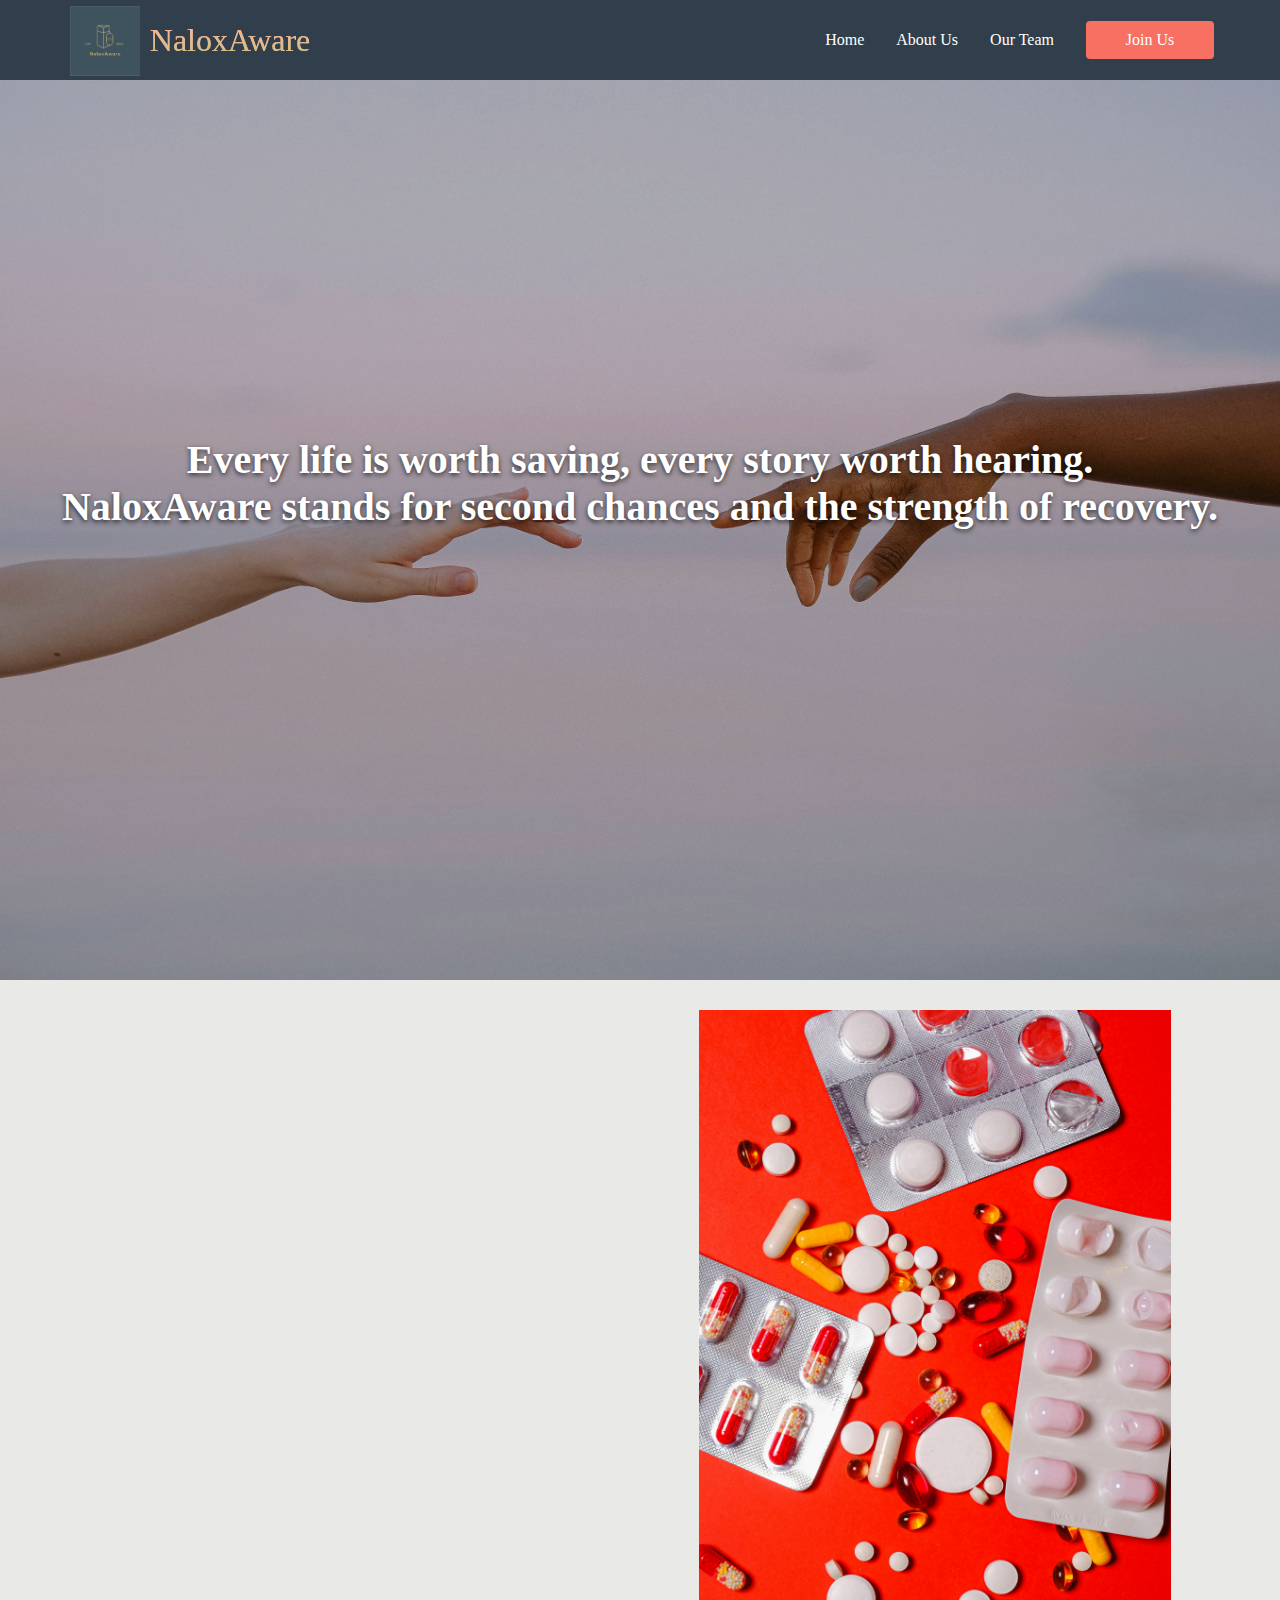
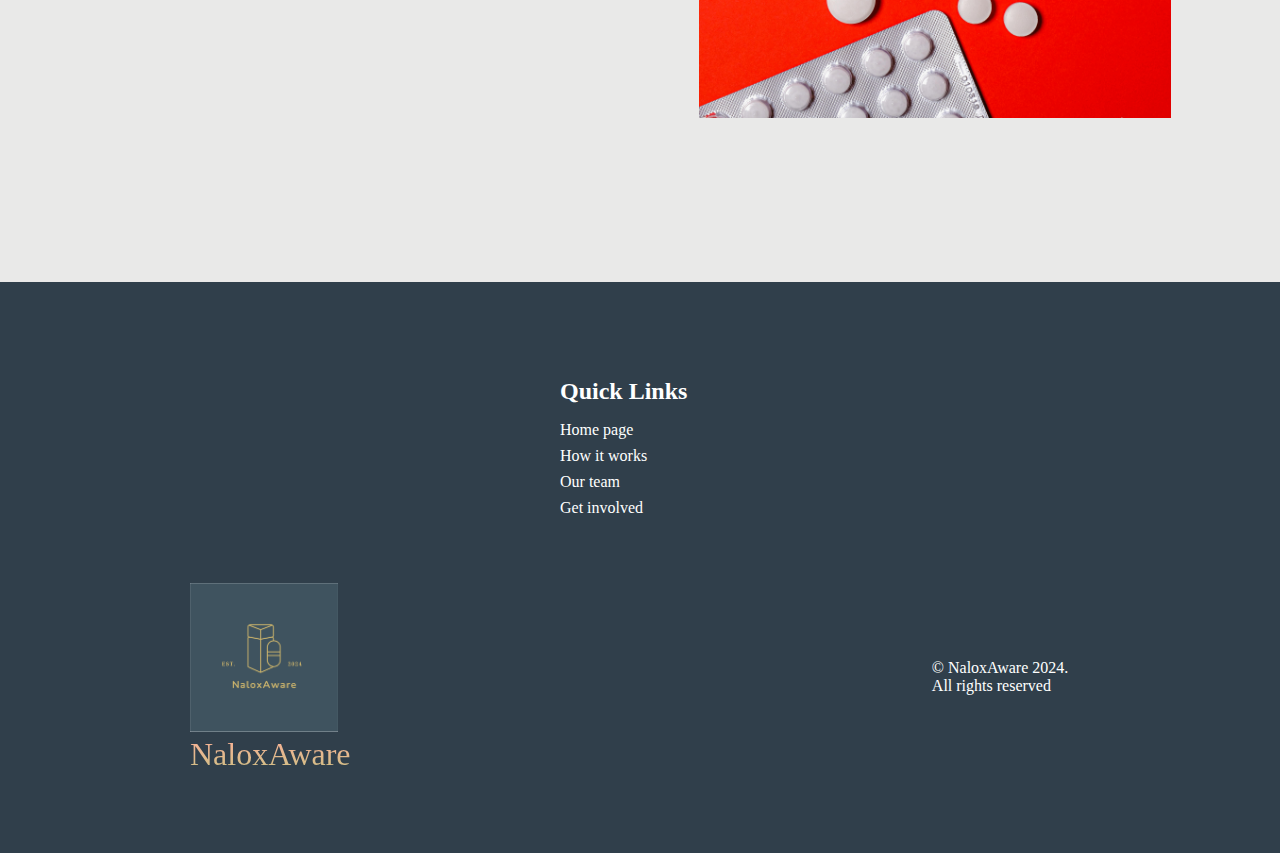
<file: index.html>
<!DOCTYPE html>
<html lang="en">
  <head>
    <meta charset="UTF-8">
    <meta name="viewport" content="width=device-width, initial-scale=1.0">
    <title>NaloxAware</title>
    <link rel="stylesheet" href="styles.css">
    <link rel="preconnect" href="https://fonts.googleapis.com">
    <link rel="preconnect" href="https://fonts.gstatic.com" crossorigin>
    <link href="https://fonts.googleapis.com/css2?family=Kumbh+Sans:wght@100..900&display=swap" rel="stylesheet">
  </head>
  <body>
    <nav class="navbar">
      <div class="navbar__container">
        <div class="nav__img--container">
          <a href="/" id="navbar__logo">
            <img id="nav__img" src="/images/naloxaware_logo.jpg" alt="Logo">
            <span id="navbar__logo">NaloxAware</span>
          </a>
        </div>
        <div class="navbar__toggle" id="mobile-menu">
            <span class="bar"></span>
            <span class="bar"></span>
            <span class="bar"></span>
        </div>
        <ul class="navbar__menu">
          <li class="navbar__item">
            <a href="/" class="navbar__links">Home</a>
          </li>
          <li class="navbar__item">
            <a href="/about.html" class="navbar__links">About Us</a>
          </li>
          <li class="navbar__item">
            <a href="/ourteam.html" class="navbar__links">Our Team</a>
          </li>
          <li class="navbar__btn">
            <a href="/pageindevelopment.html" class="button">Join Us</a>
          </li>
        </ul>
      </div>
    </nav>

    <!-- Hero Section -->
    <section class="hero" style="--hero-bg-image: url('images/compassion.jpg');">
      <h1 class="hero-heading">
        Every life is worth saving<span class="desktop-only">, every story worth hearing. <br>NaloxAware stands for second chances and the strength of recovery.</span>
      </h1>
    </section>

    <!-- Importance of Awareness Section -->
    <div class="main">
      <div class="main__container">
        <div class="main__content">
          <h2>The Importance of Awareness</h2>
          <p>Towards the end of 2018, there were 398,167 naloxone kits shipped out to distribution centers but only 149,999 of those kits were distributed to clients. 
            Out of the 149,999, 40,903 kits were confirmed to be used to reverse an overdose.
            More recently in 2022/23, 307,491 THN kits were shipped out per distribution sites, with another low average of 38,098 kits shipped out per month. 
            With the given statistics, it is clear that generally, there is a noteworthy lack of education on THN and its importance. 
            According to biomedicalcentral.com, THN kits are more commonly retrieved through less permanent distribution community sites over pharmacies or other more permanent sites. 
            Because of these factors, as well as the negative stigmas surrounding drug overdose, THN kits have been under-acknowledged,
            resulting in a higher opioid related death toll in BC and the lower mainland. 
            By raising awareness Naloxaware hopes to improve these statistics and reduce opioid related overdoses through supplying underprivileged communities.</p>
        </div>
        <div class="main__img--container"><img src="images/naloxaware_img2.jpg" alt="pic" id="main__img"></div>
      </div>
    </div>

    <!-- Footer Section -->
    <div class="footer__container">
      <div class="footer__links">
        <div class="footer__link--wrapper">
          <div class="footer__link--items">
            <h2>Quick Links</h2>
            <a href="/">Home page</a>
            <a href="/about.html">How it works</a>
            <a href="/ourteam.html">Our team</a>
            <a href="/pageindevelopment.html">Get involved</a>
          </div>
        </div>
      </div>
      <section class="social__media">
        <div class="social__media--wrap">
          <div class="footer__logo">
            <img id="footer__img" src="/images/naloxaware_logo.jpg" alt="Logo">
            <span id="footer__logo">NaloxAware</span>
          </div>
          <p class="website__rights">© NaloxAware 2024. All rights reserved</p>
        </div>
      </section>
    </div>
    
    <script src="app.js"></script>
  </body>
</html>
</file>
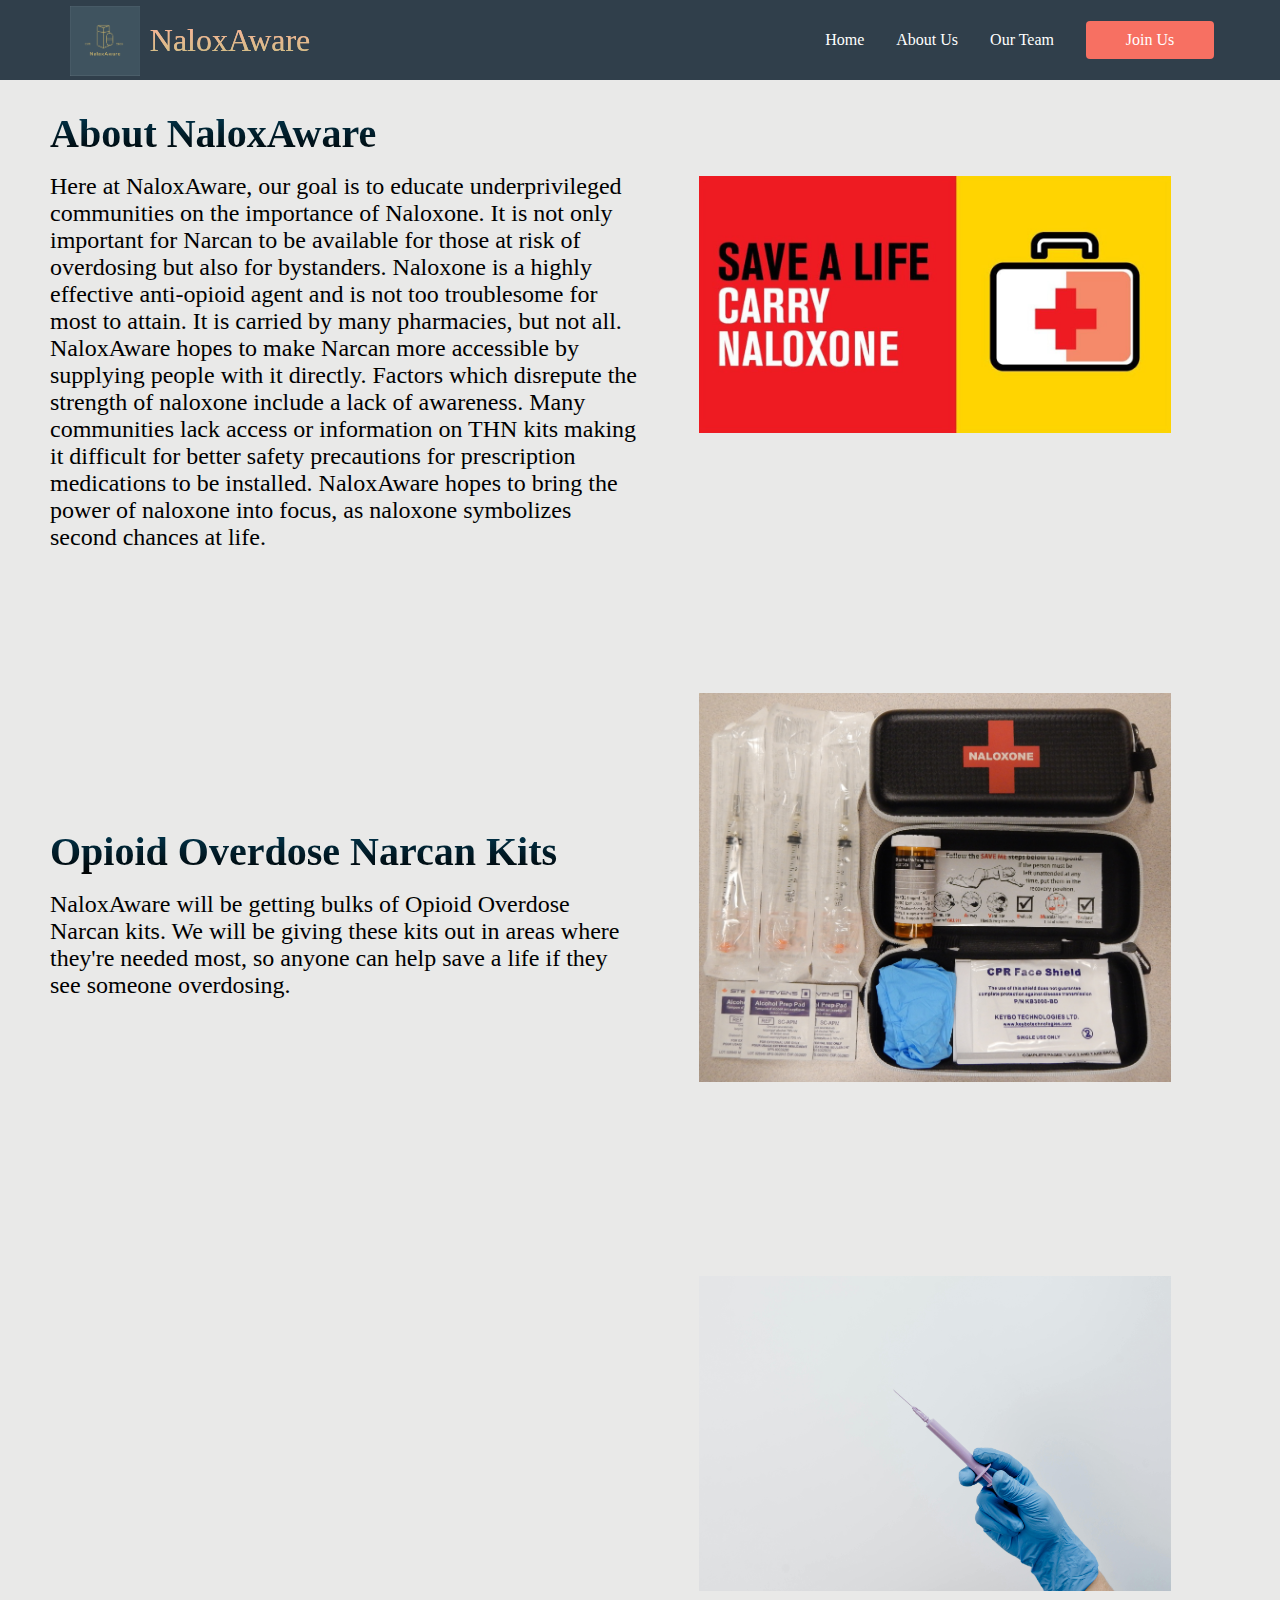
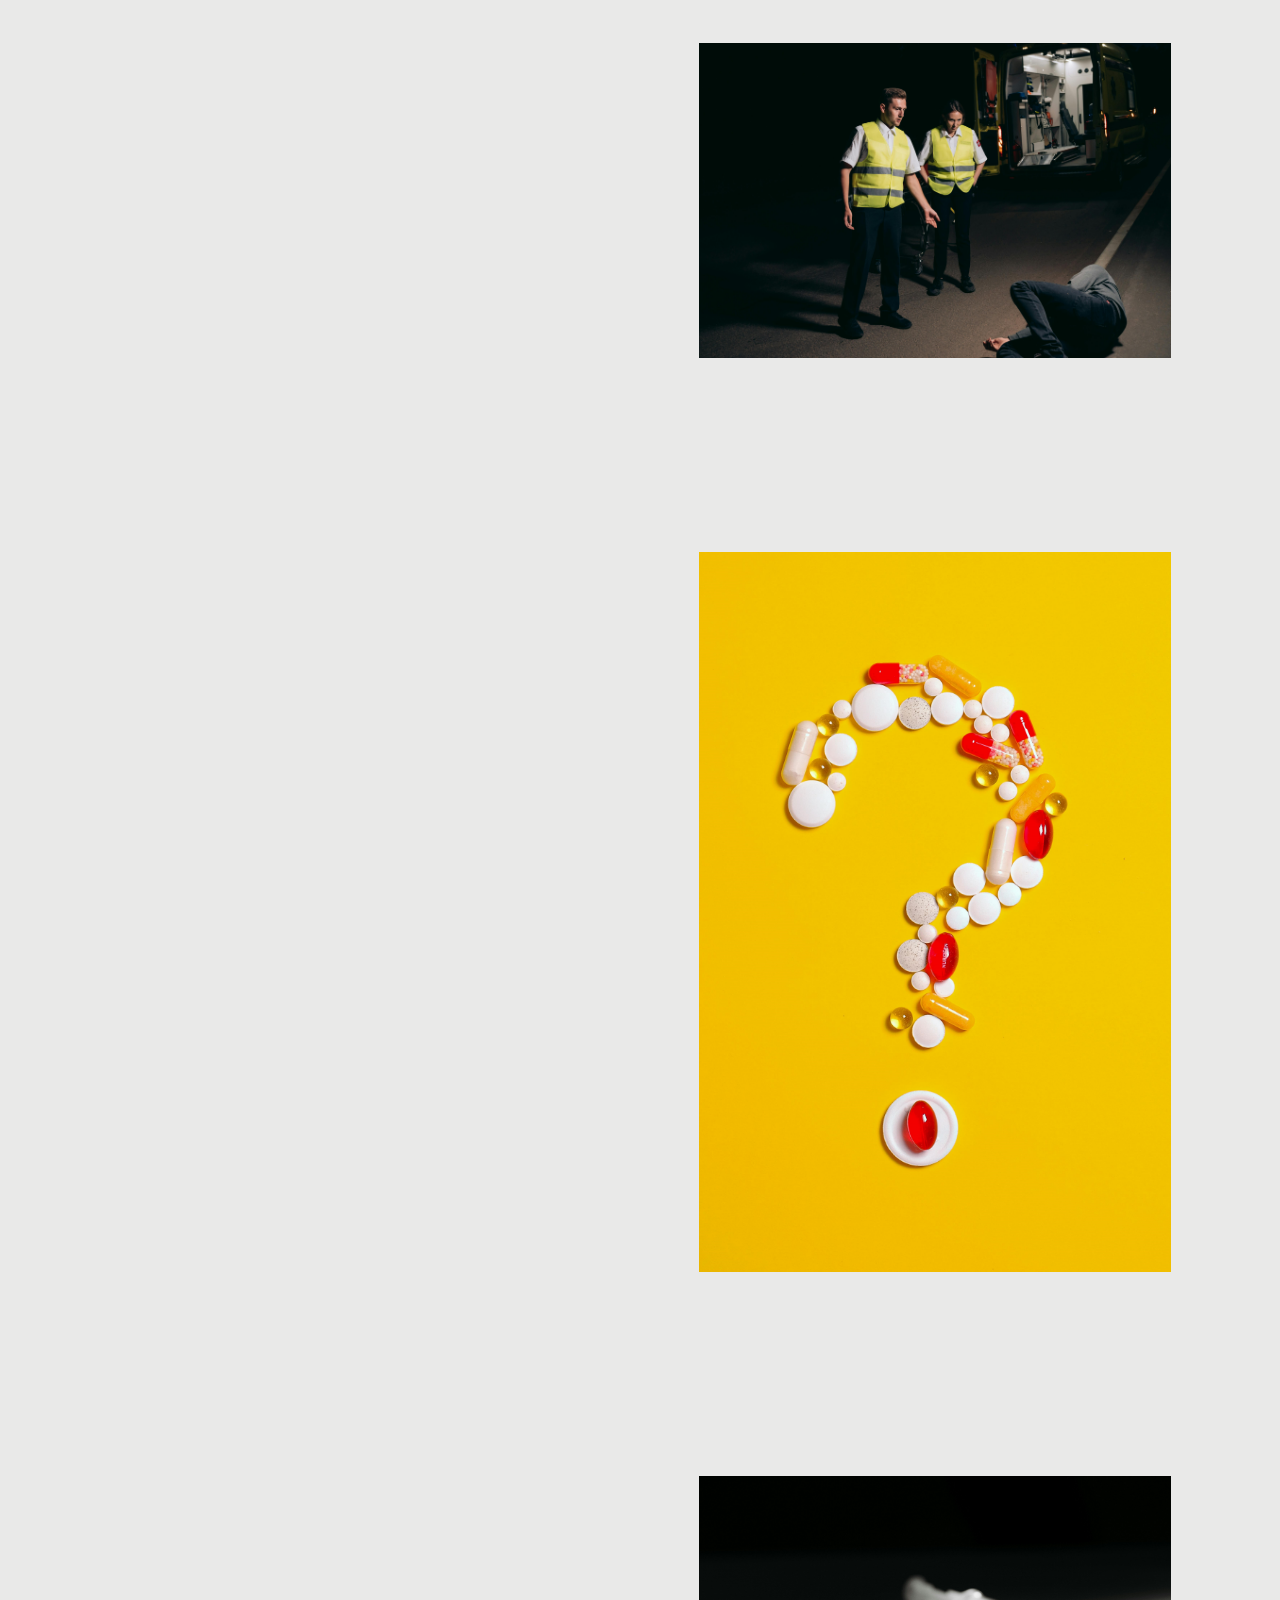
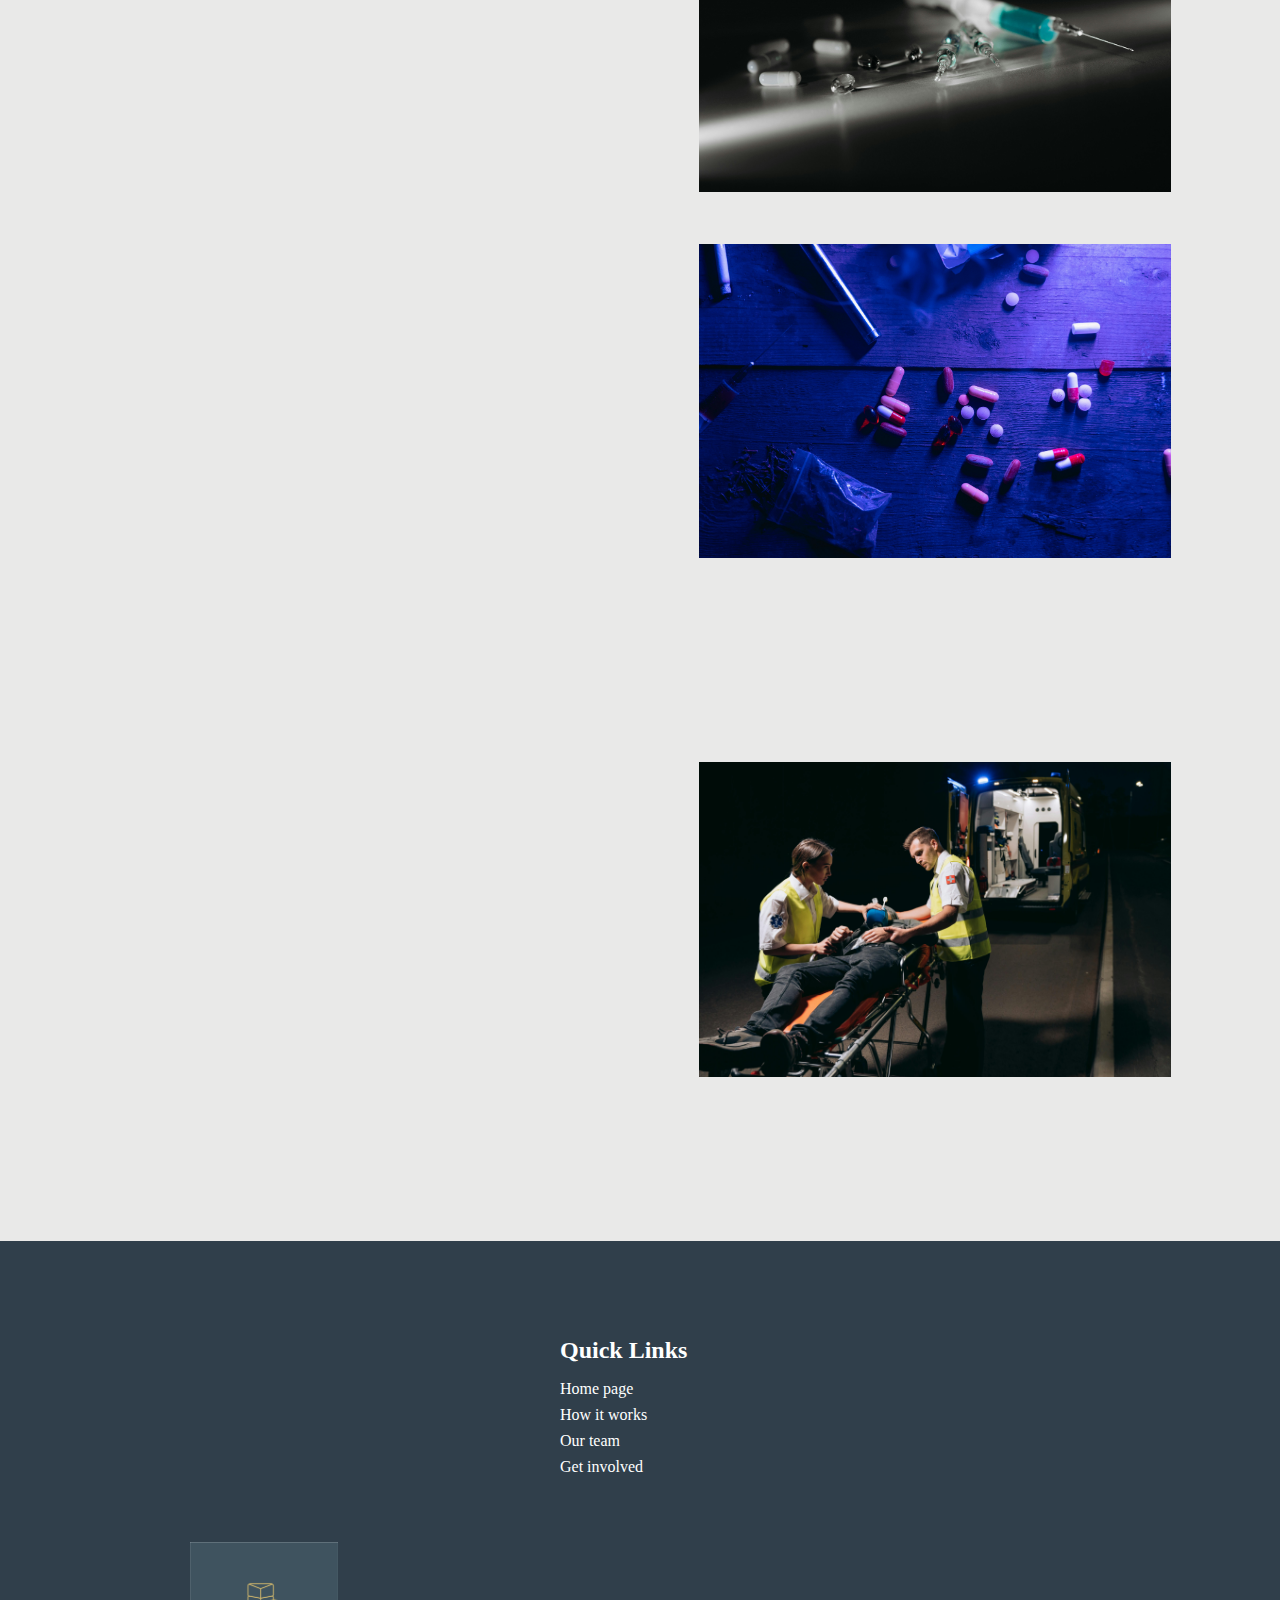
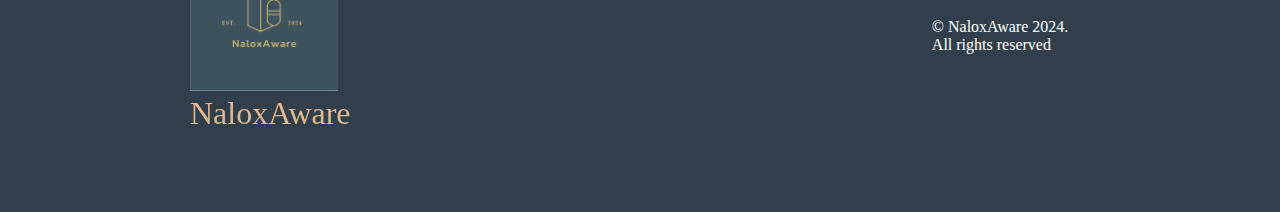
<file: about.html>
<!DOCTYPE html>
<html lang="en">
  <head>
    <meta charset="UTF-8">
    <meta name="viewport" content="width=device-width, initial-scale=1.0">
    <title>NaloxAware</title>
    <link rel="stylesheet" href="styles.css">
    <link rel="preconnect" href="https://fonts.googleapis.com">
    <link rel="preconnect" href="https://fonts.gstatic.com" crossorigin>
    <link href="https://fonts.googleapis.com/css2?family=Kumbh+Sans:wght@100..900&display=swap" rel="stylesheet">
  </head>
  <body>
    <nav class="navbar">
      <div class="navbar__container">
        <a href="/" id="navbar__logo">
          <div class="nav__img--container">
            <img id="nav__img" src="/images/naloxaware_logo.jpg" alt="Logo">
            <span id="navbar__logo">NaloxAware</span>
          </div>
        </a>
        <div class="navbar__toggle" id="mobile-menu">
          <span class="bar"></span>
          <span class="bar"></span>
          <span class="bar"></span>
        </div>
        <ul class="navbar__menu">
          <li class="navbar__item">
            <a href="/" class="navbar__links">Home</a>
          </li>
          <li class="navbar__item">
            <a href="/about.html" class="navbar__links">About Us</a>
          </li>
          <li class="navbar__item">
            <a href="/ourteam.html" class="navbar__links">Our Team</a>
          </li>
          <li class="navbar__btn">
            <a href="/joinus.html" class="button">Join Us</a>
          </li>
        </ul>
      </div>
    </nav>

    <!-- What is NaloxAware Section -->
    <div class="main">
      <div class="main__container">
        <div class="main__content">
          <h2>About NaloxAware</h2>
            <p>Here at NaloxAware, our goal is to educate underprivileged communities on the importance of Naloxone. 
              It is not only important for Narcan to be available for those at risk of overdosing but also for bystanders. 
              Naloxone is a highly effective anti-opioid agent and is not too troublesome for most to attain. 
              It is carried by many pharmacies, but not all. NaloxAware hopes to make Narcan more accessible by supplying people with it directly. 
              Factors which disrepute the strength of naloxone include a lack of awareness. Many communities lack access or information on THN kits 
              making it difficult for better safety precautions for prescription medications to be installed. 
              NaloxAware hopes to bring the power of naloxone into focus, as naloxone symbolizes second chances at life.</p>
        </div>
        <div class="main__img--container"><img src="images\naloxaware_img1.jpg" alt="pic" id="main__img"></div>
      </div>
    </div>

    <!-- Narcan Kits Section -->
    <div class="main">
      <div class="main__container">
          <div class="main__content">
            <h2>Opioid Overdose Narcan Kits</h2>
              <p>NaloxAware will be getting bulks of Opioid Overdose Narcan kits. We will be giving these kits out in areas where they're needed most, so anyone 
                  can help save a life if they see someone overdosing.</p>
          </div>
          <div class="main__img--container"><img src="images/NaloxoneKit.jpg" alt="pic" id="main__img"></div>
      </div>
    </div>

    <!-- Why Naloxone Section -->
    <div class="main">
      <div class="main__container">
        <div class="main__content">
          <h2>Why Naloxone?</h2>
          <p><i>Note that it is important to first understand how opioids work to understand Naloxone.</i>
            Reversing an overdose within 2-5 minutes through Naloxone can work in 3 different forms, but all forms work towards the same overall goal.
            Naloxone can be given through nasal spray, injection under the skin, or injection into the veins.
            In the same way that substances reach the brain faster when injected, Naloxone works quickest when injected directly into the veins.</p>
          <p>What Naloxone does do is replace and block the opioids on the nerve cells, prompting the reversal of respiratory depression as well as sedation. 
            Please acknowledge that naloxone has no effect on non-opioid substances, such as;
            benzodiazepines, psychostimulants, barbiturates, alcohol, sedatives or marijuana.
            Naloxone given to someone who does not require it will have no additional effect on them, so do not be hesitant to use it. 
            Furthermore, Naloxone may only be active for between 20-90 minutes while the lifespan of an opioid may last longer. 
            This means that it is still very much necessary to dial 911 and it may be necessary to dose a person repeatedly.
            Training for naloxone is available from pharmacists, when purchased or attained. For more on using naloxone, check
            <a href="#using_naloxone">Using Naloxone</a> on this page.</p>
        </div>
        <div class="main__img--container">
          <img src="images\injection.jpg" alt="pic" id="main__img">
          <img src="images\emergency.jpg" alt="pic" id="main__img">
        </div>
      </div>
    </div>

    <!-- What is Naloxone? Section -->
    <div class="main">
      <div class="main__container">
        <div class="main__content">
          <h2>What is Naloxone?</h2>
          <p>Naloxone is a medication used to rapidly reverse the effects of opioid overdose. It works by binding to the opioid receptors in the brain and blocking 
            the effects of opioids, such as slowed breathing or loss of consciousness.</p>
            <p>One of the critical benefits of naloxone is its ability to help before emergency medical help arrives. When used upon a person experiencing an opioid 
            overdose, naloxone can quickly restore normal breathing and consciousness, potentially saving their life. This rapid intervention can buy crucial time for 
            the individual until professional medical assistance can be provided.</p>
            <p>Naloxone is often distributed in the form of a nasal spray or an injectable solution, making it accessible for use by anyone with no special training. Its 
            fast-acting nature and ease of use make naloxone a vital tool in combating opioid overdoses and preventing fatalities.
          </p>
        </div>
        <div class="main__img--container"><img src="images/pills.jpg" alt="pic" id="main__img"></div>
      </div>
    </div>

    <!-- On Opioids Section -->
    <div class="main">
      <div class="main__container">
        <div class="main__content">
          <h2>On Opioids</h2>
          <p>To understand Naloxone, the opioids it targets must be considered first. These opioids include; fentanyl, morphine, codeine, 
            and heroin. Because these opioids are strong prescription medications, generally used for the purpose of pain relief, they are 
            highly addictive. There are many different ways in which an opioid can be misused, such as; Consuming the medicine in a way which 
            it is not intended to be (ex; taking more than the prescribed amount, insufflation, etc.), taking medicine which is not prescribed 
            to you, taking medicine for the purpose of getting high. Misusing a drug often ends in overdose.</p>
            <p>Similarly to a jigsaw puzzle, 
            opioids attach to and trigger nerve cells in the brain which are classified as opioid receptors. These receptors are responsible 
            for opioids pleasurable effects and pain reliever abilities. They work under the limbic system- targeting a person’s emotions, the 
            brainstem- in charge of a human’s natural and automatic responses such as breathing, and the spinal cord- which receives sensory 
            information before the brain reads it. When taken in generous amounts, these narcotics work stronger than necessary, causing a 
            person’s breathing to slow, oxygen levels to deplete, and they may become unresponsive to physical stimulation. Preceding the low 
            oxygen in the bloodstream, organs begin to fail, resulting in death. Narcan works to combat all of these symptoms.
          </p>
        </div>
        <div class="main__img--container">
          <img src="images/drugs.jpg" alt="pic" id="main__img">
          <img src="images/drugs2.jpg" alt="pic" id="main__img">
        </div>
      </div>
    </div>
      
    <!-- Using Naloxone Section -->
    <div class="main">
      <a id="using_naloxone"></a>
      <div class="main__container">
        <div class="main__content">
          <h2>Using Naloxone</h2>
          <p>Use <b>SAVE-ME</b> protocol: </p>
            <p>
              <b>S.</b> Stimulate. Check if the person is responsive, can you wake them up? ...<br>
              <b>A.</b> Airway. Make sure there is nothing in the mouth blocking the airway, or stopping the person from breathing. ...<br>
              <b>V.</b> Ventilate. Help them breathe. ...<br>
              <b>E.</b> Evaluate. ...<br>
              <b>M.</b> Medication. … (Refers to Naloxone) inject 1cc (cubic centimeter) of naloxone into the bloodstream<br>
              <b>E.</b> Evaluate and support.<br>
            </p>
        </div>
        <div class="main__img--container"><img src="images/medical.jpg" alt="pic" id="main__img"></div>
      </div>
    </div>

    <!-- Footer Section -->
    <div class="footer__container">
      <div class="footer__links">
        <div class="footer__link--wrapper">
          <div class="footer__link--items">
            <h2>Quick Links</h2>
            <a href="/">Home page</a>
            <a href="/about.html">How it works</a>
            <a href="/ourteam.html">Our team</a>
            <a href="/joinus.html">Get involved</a>
          </div>
        </div>
      </div>
      <section class="social__media">
        <div class="social__media--wrap">
          <div class="footer__logo">
            <img id="footer__img" src="/images/naloxaware_logo.jpg" alt="Logo">
            <span id="footer__logo">NaloxAware</span>
          </div>
          <p class="website__rights">© NaloxAware 2024. All rights reserved</p>
        </div>
      </section>
    </div>
    
    <script src="app.js"></script>
  </body>
</html>
</file>
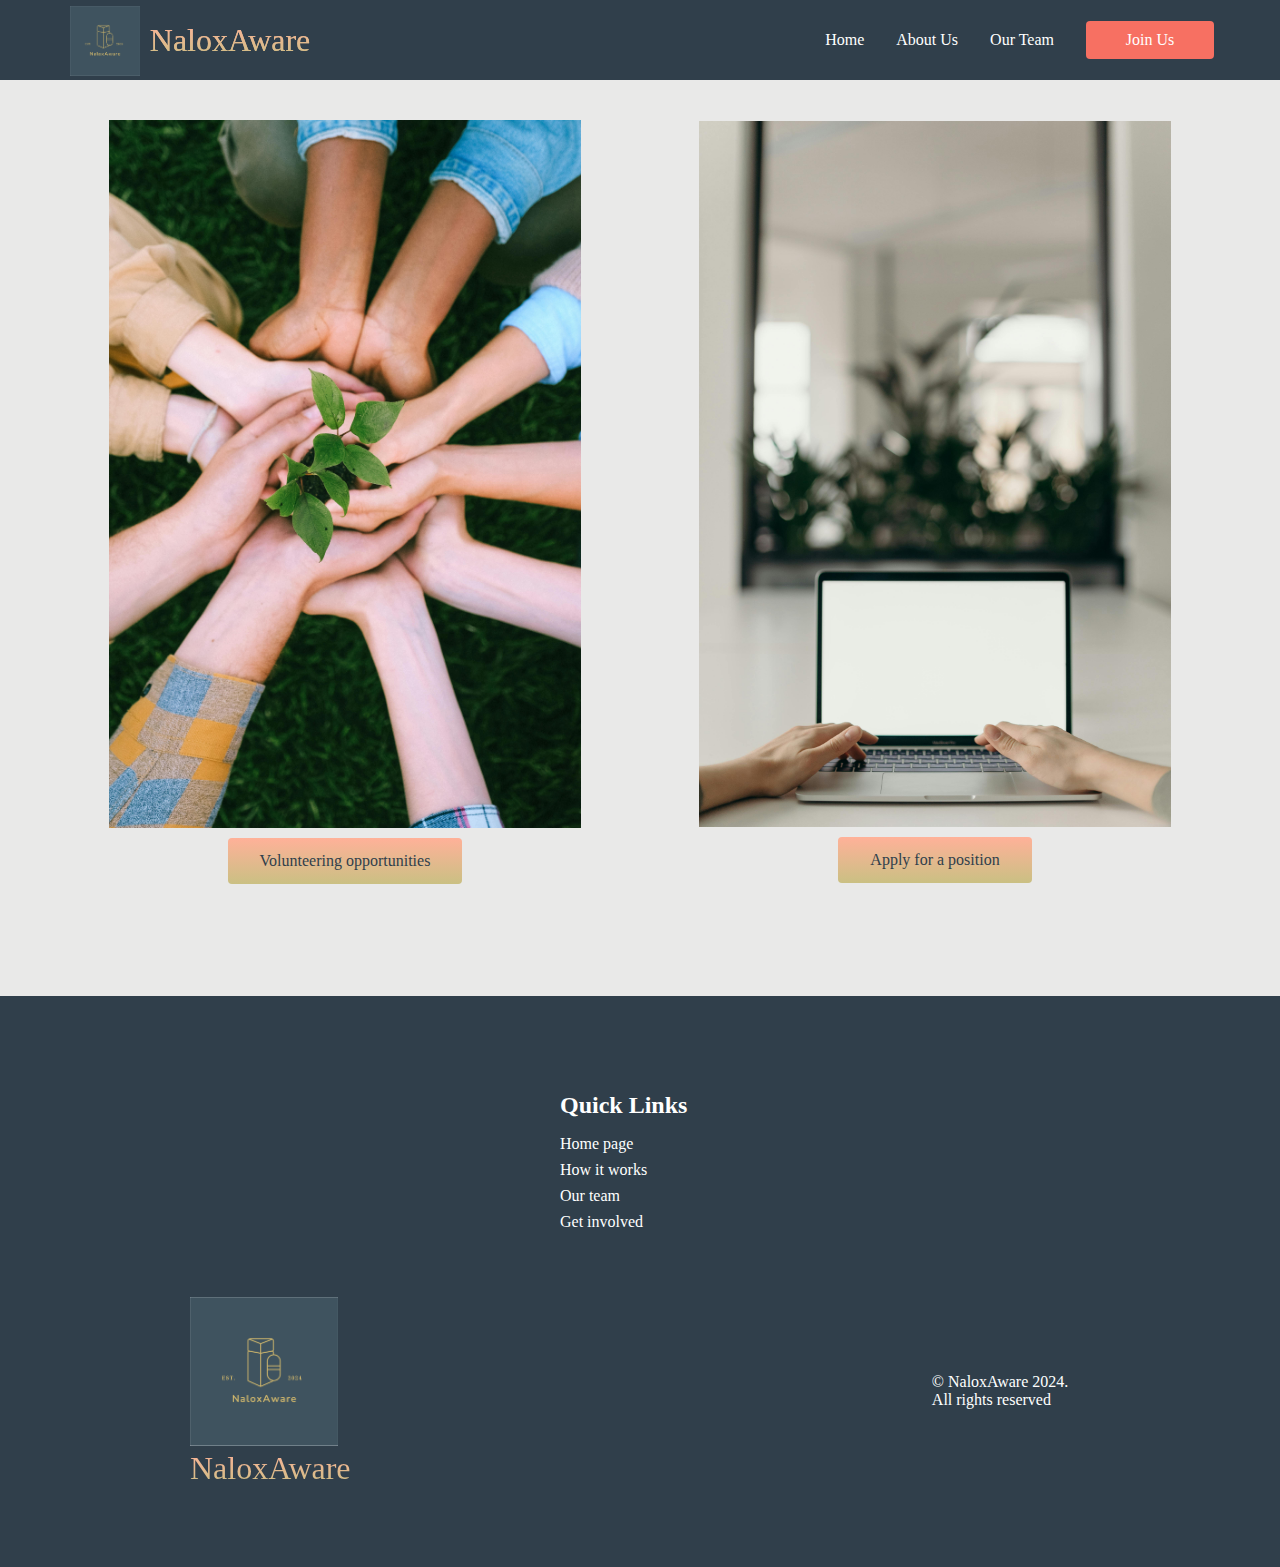
<file: joinus.html>
<!DOCTYPE html>
<html lang="en">
  <head>
    <meta charset="UTF-8">
    <meta name="viewport" content="width=device-width, initial-scale=1.0">
    <title>NaloxAware</title>
    <link rel="stylesheet" href="styles.css">
    <link rel="preconnect" href="https://fonts.googleapis.com">
    <link rel="preconnect" href="https://fonts.gstatic.com" crossorigin>
    <link href="https://fonts.googleapis.com/css2?family=Kumbh+Sans:wght@100..900&display=swap" rel="stylesheet">
  </head>
  <body>
    <nav class="navbar">
      <div class="navbar__container">
        <a href="/" id="navbar__logo">
          <div class="nav__img--container">
            <img id="nav__img" src="/images/naloxaware_logo.jpg" alt="Logo">
            <span id="navbar__logo">NaloxAware</span>
          </div>
        </a>
        <div class="navbar__toggle" id="mobile-menu">
          <span class="bar"></span>
          <span class="bar"></span>
          <span class="bar"></span>
        </div>
        <ul class="navbar__menu">
          <li class="navbar__item">
            <a href="/" class="navbar__links">Home</a>
          </li>
          <li class="navbar__item">
            <a href="/about.html" class="navbar__links">About Us</a>
          </li>
          <li class="navbar__item">
            <a href="/ourteam.html" class="navbar__links">Our Team</a>
          </li>
          <li class="navbar__btn">
            <a href="/joinus.html" class="button">Join Us</a>
          </li>
        </ul>
      </div>
    </nav>

    <div class="main">
      <div class="main__container">
        <div class="main__content">
          <img src="images/teamwork.jpg" alt="pic" id="main__img">
          <a href="https://forms.gle/X1JkjLfGunNhYJLW7" target="_blank"><button class="main__btn apply-button">Volunteering opportunities</button></a>
        </div>
        <div class="main__content">
          <img src="images/computer.jpg" alt="pic" id="main__img">
          <a href="https://forms.gle/1RrbG9RNbKBH1pZX7" target="_blank""><button class="main__btn apply-button">Apply for a position</button></a>
        </div>
      </div>
    </div>

    <!-- Footer Section -->
    <div class="footer__container">
      <div class="footer__links">
        <div class="footer__link--wrapper">
          <div class="footer__link--items">
            <h2>Quick Links</h2>
            <a href="/">Home page</a>
            <a href="/about.html">How it works</a>
            <a href="/ourteam.html">Our team</a>
            <a href="/joinus.html">Get involved</a>
          </div>
        </div>
      </div>
      <section class="social__media">
        <div class="social__media--wrap">
          <div class="footer__logo">
            <img id="footer__img" src="/images/naloxaware_logo.jpg" alt="Logo">
            <span id="footer__logo">NaloxAware</span>
          </div>
          <p class="website__rights">© NaloxAware 2024. All rights reserved</p>
        </div>
      </section>
    </div>
    
    <script src="app.js"></script>
  </body>
</html>
</file>
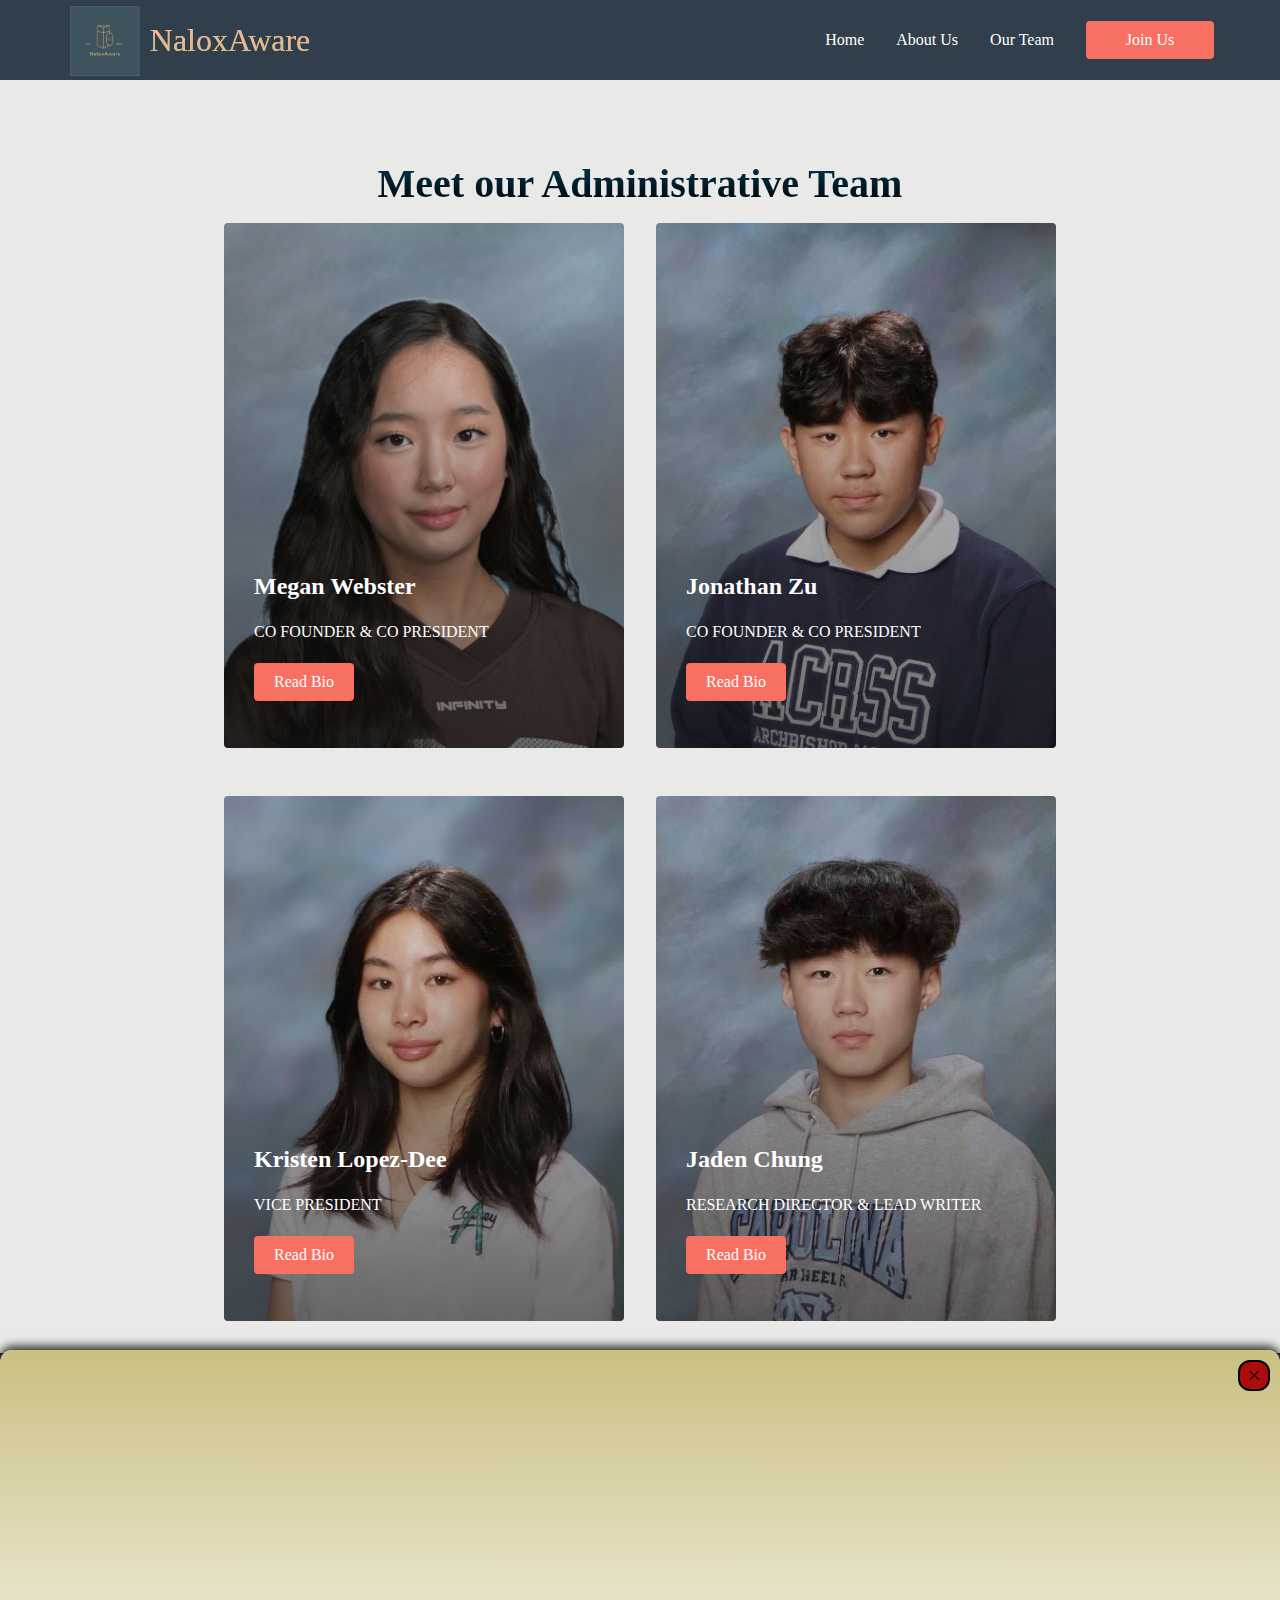
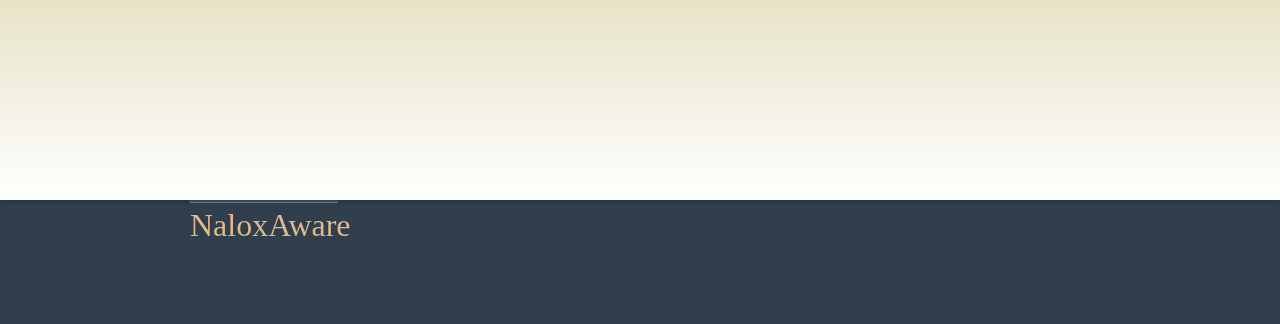
<file: ourteam.html>
<!DOCTYPE html>
<html lang="en">
  <head>
    <meta charset="UTF-8">
    <meta name="viewport" content="width=device-width, initial-scale=1.0">
    <title>NaloxAware</title>
    <link rel="stylesheet" href="styles.css">
    <link rel="preconnect" href="https://fonts.googleapis.com">
    <link rel="preconnect" href="https://fonts.gstatic.com" crossorigin>
    <link href="https://fonts.googleapis.com/css2?family=Kumbh+Sans:wght@100..900&display=swap" rel="stylesheet">
  </head>
  <body>
    <nav class="navbar">
      <div class="navbar__container">
        <a href="/" id="navbar__logo">
          <div class="nav__img--container">
            <img id="nav__img" src="/images/naloxaware_logo.jpg" alt="Logo">
            <span id="navbar__logo">NaloxAware</span>
          </div>
        </a>
        <div class="navbar__toggle" id="mobile-menu">
          <span class="bar"></span>
          <span class="bar"></span>
          <span class="bar"></span>
        </div>
        <ul class="navbar__menu">
          <li class="navbar__item">
            <a href="/" class="navbar__links">Home</a>
          </li>
          <li class="navbar__item">
            <a href="/about.html" class="navbar__links">About Us</a>
          </li>
          <li class="navbar__item">
            <a href="/ourteam.html" class="navbar__links">Our Team</a>
          </li>
          <li class="navbar__btn">
            <a href="/joinus.html" class="button">Join Us</a>
          </li>
        </ul>
      </div>
    </nav>

    <!-- Team Section -->
    <div class="services">
      <h1>Meet our Administrative Team</h1>
      <div class="services__container">
        <div class="services__card">
          <h2>Megan Webster</h2>
          <p>CO FOUNDER & CO PRESIDENT</p>
          <button onclick="openBio('Megan Webster', 'CO FOUNDER & CO PRESIDENT', `Megan is a junior at Walnut Grove Secondary School and is passionate in experiencing firsthand the potential impact of her efforts in enhancing healthcare and improving lives within underserved communities. This has driven her to become the president and founder of the “EduCaring” club within her school community. She has organized multiple education awareness weeks at her school to raise consciousness about the importance of accessible education and equitable opportunities for all. This club makes fundraising initiatives to support the construction of a school in a developing country through an organization called “Class Room Of Hope”. Furthermore, she is the president and founder of youth organizations such as “Rise Against Human Trafficking (RAHT)” which focuses on educating the youth within her community about human trafficking. Human trafficking awareness is crucial as schools often overlook this topic due to its sensitivity, yet ignorance breeds inaction. Megan is also an active volunteer at “Korle-Bu Neuroscience Foundation” which packages abandoned medical equipment to West Africa. These experiences that she has encountered sparked within her a passion for humanitarian endeavours. Megan has additionally obtained various achievements in the field of debate and public speaking. She has won a championship and 1st speaker award at the Harvard Debate Council debate tournament as well as semi-finals/octo-finals at Yale, Brown, Georgetown, Princeton and many other prestigious debate tournaments.`, '/images/naloxaware_profile1.jpg')">Read Bio</button>
        </div>
        <div class="services__card">
          <h2>Jonathan Zu</h2>
          <p>CO FOUNDER & CO PRESIDENT</p>
          <button onclick="openBio('Jonathan Zu', 'CO FOUNDER & CO PRESIDENT', `Jonathan is a junior at Archbishop Carney and is passionate in foreign and domestic policy, politics, law, and social awareness. He is experienced in leadership, being involved in his school's student council, and working as a debate trainer at BC Forensic League. He also currently serves as the Canadian Chapter Director at Eloquence Academy, a non-profit American-based organization aimed at making debate education more accessible. Jonathan likes to challenge himself academically, enrolling in courses his sophomore year including pre-calculus 11, AP Microeconomics, AP Macroeconomics, and AP US Government and Politics. Outside of school, he enjoys competing in public forum debate, where he actively competes in the national circuit, attaining a gold bid at the 48th Annual University of Pennsylvania Tournament, and qualifying to the Tournament of Champions his freshman year. He hopes to make a positive impact on society to represent and raise awareness of some of the most underprivileged and underrepresented people in Greater Vancouver.`, '/images/naloxaware_profile2.jpg')">Read Bio</button>
        </div>
        <div class="services__card">
          <h2>Kristen Lopez-Dee</h2>
          <p>VICE PRESIDENT</p>
          <button onclick="openBio('Kristen Lopez-Dee', 'VICE PRESIDENT', `Kristen is a junior at Archbishop Carney who is driven and dedicated to advocating for those who have unjustly been placed into disrepute. Accordingly, this drive has brought her to involvement with her school's student council team, bringing out her competency in leadership. Within this, she has organized and brought many school-wide events to life. Academically, Kristen balances her studies well through a strong work ethic, while still challenging herself in pre-calculus 11,  leading her to honour roll status. Additionally, Kristen’s humanitarian aspects find her working with a wide variety of companies which, more notably, include EduSmart Canada, Personal Best Martial Arts, and Greystone Pharmasave. With EduSmart Canada, she taught English to exchange students, while with team Personal Best, she contributed to community service through teaching martial arts. Alongside these, she developed initiative, flexibility, and diligence. Furthermore, with relations to Greystone Pharmasave, she hopes to supply and enrich the educational aspects of NaloxAware to a deeper extent. She looks forward to raising awareness and to erasing the obstructive stigmas surrounding people affected by substance abuse.`, '/images/naloxaware_profile3.jpg')">Read Bio</button>
        </div>
        <div class="services__card">
          <h2>Jaden Chung</h2>
          <p>RESEARCH DIRECTOR & LEAD WRITER</p>
          <button onclick="openBio('Jaden Chung', 'RESEARCH DIRECTOR & LEAD WRITER', `Jaden is a senior at Dr. Charles Best Secondary with a passion in biology, medicine, and pharmaceuticals. He is an aspiring pre-med student. Outside of his academically rigorous course load, including calculus 12, biology 12, physics 12, and chemistry 12, he works at BC Forensic League as a debate trainer, where he has developed leadership skills at the front of a classroom, and excellent communication among fellow coaches. He has proven his management skills in organizing classes and course content as a debate trainer. Outside of teaching, he himself is also an active competitor and has had major success on the national circuit, including reaching octo-finals at the 2023 University of Michigan Invitational Tournament and being the fourth seed team at the 2022 Harvard Tournament as a freshman, with his then partner Jonathan Zu. He is excited to contribute his research ability to create informative papers on the psychological and physical impacts of negative stigmatization, and drug usage.`, '/images/naloxaware_profile4.jpg')">Read Bio</button>
        </div>
      </div>
    </div>

    <!-- Slide-In Bio Panel -->
    <div id="bio-panel" class="bio-panel">
      <button class="close-btn" onclick="closeBio()">×</button>
      <div class="bio-panel-content">
        <div class="bio-text">
          <h2 id="bio-name"></h2>
          <em><strong><p id="bio-role"></p></strong></em>
          <p id="bio-content"></p>
        </div>
        <img id="bio-image">
      </div>
    </div>

    <!-- Footer Section -->
    <div class="footer__container">
      <div class="footer__links">
        <div class="footer__link--wrapper">
          <div class="footer__link--items">
            <h2>Quick Links</h2>
            <a href="/">Home page</a>
            <a href="/about.html">How it works</a>
            <a href="/ourteam.html">Our team</a>
            <a href="/joinus.html">Get involved</a>
          </div>
        </div>
      </div>
      <section class="social__media">
        <div class="social__media--wrap">
          <div class="footer__logo">
            <img id="footer__img" src="/images/naloxaware_logo.jpg" alt="Logo">
            <span id="footer__logo">NaloxAware</span>
          </div>
          <p class="website__rights">© NaloxAware 2024. All rights reserved</p>
        </div>
      </section>
    </div>
    
    <script src="app.js"></script>
  </body>
</html>
</file>
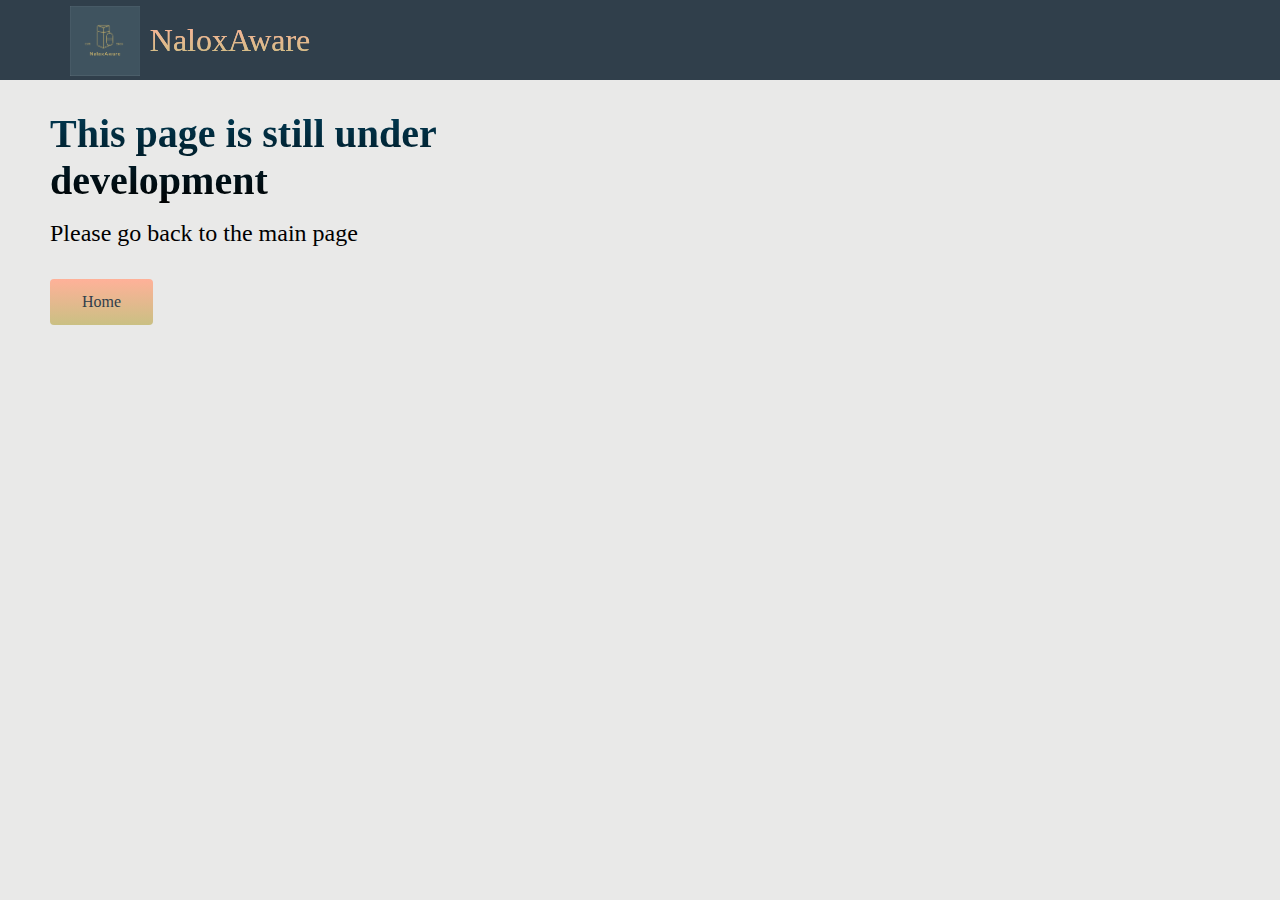
<file: pageindevelopment.html>
<!DOCTYPE html>
<html lang="en">
  <head>
    <meta charset="UTF-8">
    <meta name="viewport" content="width=device-width, initial-scale=1.0">
    <title>NaloxAware</title>
    <link rel="stylesheet" href="styles.css">
    <link rel="preconnect" href="https://fonts.googleapis.com">
    <link rel="preconnect" href="https://fonts.gstatic.com" crossorigin>
    <link href="https://fonts.googleapis.com/css2?family=Kumbh+Sans:wght@100..900&display=swap" rel="stylesheet">
  </head>
  <body>
    <nav class="navbar">
      <div class="navbar__container">
        <a href="/" id="navbar__logo">
          <div class="nav__img--container">
            <img id="nav__img" src="/images/naloxaware_logo.jpg" alt="Logo">
            <span id="navbar__logo">NaloxAware</span>
          </div>
        </a>
    </nav>

    <!-- Hero Section -->
    <div class="main">
      <div class="main__container">
        <div class="main__content">
          <h2>This page is still under development</h2>
          <p>Please go back to the main page</p>
          <a href="/"><button class="main__btn">Home</button></a>
        </div>
      </div>
    </div>

    <script src="app.js"></script>
  </body>
</html>
</file>
<file: styles.css>
* {
  box-sizing: border-box;
  margin: 0;
  padding: 0;
  font-family: "Times New Roman", Times, serif;
}

body{
  background-color: #e9e9e8;
}

@keyframes slide-in {
  from {
    opacity: 0;
    transform: translateX(-100%);
  }
  to {
    opacity: 1;
    transform: translateX(0%);
  }
}

.should__animate__slide-in {
  animation: slide-in 800ms both;
}

/* applied to content before animation takes place so that animation looks better */
/* only applied through javascript so that if javascript is disabled, everything won't be invisible */
.invisible {
  opacity: 0;
}

.navbar {
  background: #303f4b;
  height: 80px;
  display: flex;
  justify-content: center;
  align-items: center;
  font-size: 1rem;
  position: sticky;
  top: 0;
  z-index: 999;
}

.navbar__container {
  display: flex;
  justify-content: space-between;
  height: 80px;
  z-index: 1;
  width: 100%;
  margin: 0 auto;
  padding: 0 50px;
}

#navbar__logo {
  background-color: #ff8177;
  background-image: linear-gradient(to top, #cac083 0%, #ffb199 100%);
  background-size: 100%;
  -webkit-background-clip: text;
  -moz-background-clip: text;
  -webkit-text-fill-color: transparent;
  -moz-text-fill-color: transparent;
  display: flex;
  align-items: center;
  cursor: pointer;
  text-decoration: none;
  font-size: 2rem;
  font-family: Georgia, "Times New Roman", Times, serif;
}

.nav__img--container {
  display: flex;
  align-items: center; /* Vertically aligns the logo and text */
  justify-content: flex-start; /* Ensures everything stays on the left */
  padding-left: 20px;
}

#nav__img {
  height: 70px;
  width: auto;
  margin-top: 2px;
  margin-right: 10px;
}


.navbar__menu {
  display: flex;
  align-items: center;
  list-style: none;
  text-align: center;
}

.navbar__item {
  height: 80px;
}

.navbar__links {
  color: #fff;
  display: flex;
  align-items: center;
  justify-content: center;
  text-decoration: none;
  padding: 0 1rem;
  height: 100%;
}

.navbar__btn {
  display: flex;
  justify-content: center;
  align-items: center;
  padding: 0 1rem;
  width: 10em;
}

.button {
  display: flex;
  justify-content: center;
  align-items: center;
  text-decoration: none;
  padding: 10px 20px;
  height: 100%;
  width: 100%;
  border: none;
  outline: none;
  border-radius: 4px;
  background: #f77062;
  color: #fff;
}

.button:hover {
  background: #4837ff;
  transition: all 0.3s ease;
}

.navbar__links:hover {
  color: #f77062;
  transition: all 0.3s ease;
}

@media screen and (max-width: 960px) {
  .navbar__container {
    display: flex;
    justify-content: space-between;
    height: 80px;
    z-index: 1;
    width: 100%;
    padding: 0;
  }

  .navbar__menu {
    display: grid;
    grid-template-columns: 1fr;
    margin: 0;
    width: 100%;
    position: absolute;
    top: -1000px;
    opacity: 0;
    transition: all 0.5s ease;
    height: calc(60vh + 50px);
    z-index: -1;
    background: #131313;
    padding-bottom: 1rem;
  }

  .navbar__menu.active {
    background: #131313;
    top: 100%;
    opacity: 1;
    transition: all 0.5s ease;
    z-index: 99;
    height: calc(60vh + 50px);
    font-size: 1.6rem;
  }

  #navbar__logo {
    padding-left: 25px;
  }

  .navbar__toggle .bar {
    width: 25px;
    height: 3px;
    margin: 5px auto;
    transition: all 0.3s ease-in-out;
    background: #fff;
  }

  .navbar__item {
    width: 100%;
  }

  .navbar__links {
    text-align: center;
    padding: 2rem;
    width: 100%;
    display: table;
  }

  #mobile-menu {
    position: absolute;
    top: 20%;
    right: 5%;
    transform: translate(5%, 20%);
  }

  .navbar__btn {
    width: 100%;
    padding-bottom: 2rem;
  }

  .button {
    display: flex;
    justify-content: center;
    align-items: center;
    width: 80%;
    height: 80px;
    margin: 0;
  }

  .navbar__toggle .bar {
    display: block;
    cursor: pointer;
  }

  #mobile-menu.is-active .bar:nth-child(2) {
    opacity: 0;
  }

  #mobile-menu.is-active .bar:nth-child(1) {
    transform: translateY(8px) rotate(45deg);
  }

  #mobile-menu.is-active .bar:nth-child(3) {
    transform: translateY(-8px) rotate(-45deg);
  }
}

/*Home page hero section: image with text overlaid*/
.hero {
  height: 100vh;
  background-image: var(--hero-bg-image);
  background-attachment: fixed; /* parallax */
  background-size: cover;
  background-position: center;
  display: flex;
  align-items: center;
  justify-content: center;
  position: relative;
  overflow: hidden;
  padding: 0 20px;
}

/* parallax doesn't work well on mobile*/
@media only screen and (max-device-width: 1366px) {
  .hero {
    background-attachment: scroll;
  }
}

.hero-heading {
  font-size: 2.5rem;
  color: #fff;
  text-shadow: 0 2px 5px rgba(0, 0, 0, 0.7);
  z-index: 1;
  text-align: center;
  transform: translateY(-50%);
}

.hero::before {
  content: '';
  position: absolute;
  top: 0;
  left: 0;
  right: 0;
  bottom: 0;
  background: rgba(0, 0, 0, 0.3);
  z-index: 0;
}

.main__container {
  display: grid;
  grid-template-columns: 1fr 1fr;
  align-items: center;
  justify-self: center;
  margin: 0 auto;
  z-index: 1;
  width: 100%;
  max-width: 1300px;
  padding: 30px 50px;
  padding-bottom: 7rem;
}

.main__content img {
  display: block;
  margin: 10px auto;
}

.main__content h2 {
  font-size: 2.5rem;
  background-color:  #ff8177;
  background-image: linear-gradient(to top, #000 0%, #013c56 100%);
  background-size: 100%;
  -webkit-background-clip: text;
  -moz-background-clip: text;
  -webkit-text-fill-color: transparent;
  -moz-text-fill-color: transparent;
}

.main__content p {
  margin-top: 1rem;
  font-size: 1.5rem;
  font-weight: 200;
  color: #000;
}

.main__content a{
  text-decoration: none;
}
.main__content a:link{
  color:#36c;
}
.main__content a:visited{
  color:#6a60b0;
}
.main__content a:hover{
  color:#4b77d6;
}
.main__content a:active{
  color:lightblue;
}

.main__btn {
  font-size: 1rem;
  background-image: linear-gradient(to top, #cac083 0%, #ffb199 100%);
  padding: 14px 32px;
  border: none;
  border-radius: 4px;
  color: #303f4b;
  margin-top: 2rem;
  cursor: pointer;
  position: relative;
  transition: all 0.35s;
  outline: none;
}

.main__btn a {
  position: relative;
  z-index: 2;
  color: #fff;
  text-decoration: none;
}

.main__btn:after {
  position: absolute;
  content: '';
  top: 0;
  left: 0;
  width: 0;
  height: 100%;
  background: #303f4b;
  transition: all 0.35s;
  border-radius: 4px;
}

.main__btn:hover {
  color: #fff;
}

.main__btn:hover:after {
  width: 100%;
}

.apply-button {
  display: flex;
  margin: auto;
}

.main__img--container {
  text-align: center;
}

.main__img--container img{
  margin-bottom: 3rem;
}

#main__img {
  height: 80%;
  width: 80%;
}

/* Mobile responsive */
@media screen and (max-width: 768px) {
  .desktop-only {
    display: none;
  }

  .main__container {
    display: grid;
    grid-template-columns: auto;
    align-items: center;
    justify-self: center;
    width: 100%;
    margin: 0 auto;
  }
  
  .main__content {
    text-align: center;
    margin-bottom: 4rem;
  }

  .main_content h1 {
    font-size: 2.5rem;
    margin-top: 2rem;
  }

  .main__content h2 {
    font-size: 3rem;
    margin-top: auto;
  }

  .main__content p {
    margin-top: 1rem;
    font-size: 1.5rem;
  }

  .hero-heading{
    font-size: 2rem;
  }
}

@media screen and (max-width: 480px) {

  .main_content h1 {
    font-size: 2rem;
    margin-top: 2rem;
  }

  .main__content h2 {
    font-size: 2rem;
  }

  .main__content p {
    margin-top: 0.5rem;
    font-size: 1.5rem;
  }

  .main__content p2 {
    margin-top: auto;
    margin-bottom: auto;
    font-size: 1.5rem;
  }
}

/* Services Section CSS */
.services {
  display: flex;
  flex-direction: column;
  align-items: center;
  height: auto;
}

.services h1{
  background-color: #ff8177;
  background-image: linear-gradient(to top, #000 0%, #013c56 100%);
  background-size: 100%;
  margin-top: 5rem;
  font-size: 2.5rem;
  -webkit-background-clip: text;
  -moz-background-clip: text;
  -webkit-text-fill-color: transparent;
  -moz-text-fill-color: transparent;
}

.services__container {
  display: flex;
  justify-content: center;
  flex-wrap: wrap;
}

.services__card {
  margin: 1rem;
  margin-bottom: 2rem;
  height: 525px;
  width: 400px;
  border-radius: 4px;
  background-image: linear-gradient(
    to bottom,
    rgba(0, 0, 0, 0) 0%,
    rgba(17, 17, 17, 0.6) 100%
  ),
  url('/images/naloxaware_profile1.jpg');
  background-size: cover;
  position: relative;
  color: #fff;
}

.services__card:nth-child(2) {
  background-image: linear-gradient(to bottom,
  rgba(0,0,0,0) 0%,rgba(17, 17, 17, 0.6) 100%), url('/images/naloxaware_profile2.jpg');   
}

.services__card:nth-child(3) {
  background-image: linear-gradient(to bottom,
  rgba(0,0,0,0) 0%,rgba(17, 17, 17, 0.6) 100%), url('/images/naloxaware_profile3.jpg');   
}

.services__card:nth-child(4) {
  background-image: linear-gradient(to bottom,
  rgba(0,0,0,0) 0%,rgba(17, 17, 17, 0.6) 100%), url('/images/naloxaware_profile4.jpg');   
}

.services__card h2 {
  position: absolute;
  top: 350px;
  left: 30px;
}

.services__card p {
  position: absolute;
  top: 400px;
  left: 30px;
}

.services__card button {
  color: #fff;
  padding: 10px 20px;
  border: none;
  outline: none;
  border-radius: 4px;
  background: #f77062;
  position: absolute;
  top: 440px;
  left: 30px;
  font-size: 1rem;
  cursor: pointer;
}

.services__card:hover {
  transform: scale(1.075);
  transition: 0.2s ease-in;
  cursor: pointer;
}

@media screen and (max-width: 1000px) {
  .services {
    height: auto;
  }
  .services h1 {
    font-size: 2rem;
    margin-top: 1rem;
  }
}

@media screen and (max-width: 550px) {
  .services {
    height: auto;
  }

  .services h1 {
    font-size: 1.2rem;
  }
  .services__card {
    width: 300px;
  }
}

/* Slide in bio panel for services cards */
.bio-panel {
  position: fixed;
  left: 0;
  bottom: -100%;
  width: 100%;
  height: 50%;
  background-image: linear-gradient(to top, #fff 0%, #cac083 100%);
  border-radius: 12px 12px 0 0;
  box-shadow: 0 -4px 10px rgba(0, 0, 0, 0.8);
  padding: 30px;
  overflow-y: auto;
  transition: bottom 0.3s ease-in-out;
  z-index: 1000;
}

.bio-panel h2 {
  margin: 0 0 10px;
  font-size: 2rem;
}

.bio-panel p {
  margin: 0 0 20px;
  color: #333;
  font-size: 1.3em;
}

.bio-panel.open {
  bottom: 0; /* move the panel into view */
}

.bio-panel-content {
  display: flex;
  flex-wrap: wrap;
  gap: 20px;
  align-items: flex-start;
}

#bio-image {
  max-height: 40vh;
  object-fit: cover;
  border-radius: 10px;
  align-self: center;
}

.bio-text {
  flex: 1;
}

.close-btn {
  position: absolute;
  top: 10px;
  right: 10px;
  background: #ad0c0c;
  padding-left: 7px;
  padding-right: 7px;
  border-style: solid;
  border-width: 2px;
  border-color: black;
  border-radius: 12px;
  font-size: 1.5rem;
  cursor: pointer;
}

@media screen and (min-width: 550px) {
  .bio-panel-content {
    justify-content: space-between;
    height: 100%;
  }

  #bio-image {
    margin-right: 40px;
  }
}

@media screen and (max-width: 550px) {
  .bio-panel {
    height: 80%;
  }

  .bio-panel-content {
    flex-direction: column;
    align-items: center;
    text-align: center;
  }
}

/* Footer CSS */
.footer__container {
  background: #303f4b;
  padding: 5rem 0;
  display: flex;
  flex-direction: column;
  justify-content: center;
  align-items: center;
}
  
#footer__logo {
  background-color: #ff8177;
  background-image: linear-gradient(to top, #cac083 0%, #ffb199 100%);
  background-size: 100%;
  -webkit-background-clip: text;
  -moz-background-clip: text;
  -webkit-text-fill-color: transparent;
  -moz-text-fill-color: transparent;
  display: flex;
  align-items: center;
  cursor: pointer;
  text-decoration: none;
  font-size: 2rem;
  font-family: Georgia, "Times New Roman", Times, serif;
}

.footer__img--container {
  display: flex;
  align-items: center; /* Vertically aligns the logo and text */
  justify-content: flex-start; /* Ensures everything stays on the left */
}

#footer__img {
  max-height: 20%;
  width: 20%;
  margin-top: 2px;
  margin-right: 2px;
}
  
.footer__links {
  width: 100%;
  max-width: 1000px;
  display: flex;
  justify-content: center;
}

.footer__link--wrapper {
  display: flex;
}

.footer__link--items {
  display: flex;
  flex-direction: column;
  align-items: flex-start;
  margin: 16px;
  text-align: left;
  width: 160px;
  box-sizing: border-box;
}

.footer__link--items h2 {
  margin-bottom: 16px;
  padding-top: auto;
}

.footer__link--items > h2 {
  color: #fff;
}

.footer__link--items a {
  color: #fff;
  text-decoration: none;
  margin-bottom: 0.5rem;
  margin-top: auto;
}

.footer__link--items a:hover {
  color: #e9e9e9;
  transition: 0.3s ease-out;
}

/* Social Icons */
.social__icon--link {
  color: #fff;
  font-size: 24px;
}
  
.social__media {
  max-width: 1000px;
  width: 100%;
}

.social__media--wrap {
  display: flex;
  justify-content: space-between;
  align-items: center;
  width: 90%;
  max-width: 1000px;
  margin: 40px auto 0 auto;
}

.social__icons {
  display: flex;
  justify-content: space-between;
  align-items: center;
  width: 240px;
}

.social__logo {
  color: #fff;
  justify-self: start;
  margin-left: 20px;
  cursor: pointer;
  text-decoration: none;
  font-size: 2rem;
  display: flex;
  align-items: center;
  margin-bottom: 16px;
}

.website__rights {
  color: #fff;
}

@media screen and (max-width: 1000px) {
  #footer__logo {
    margin-bottom: 2rem;
  }

  .website__rights {
    margin-bottom: 2rem;
  }

  .footer__link--wrapper {
    flex-direction: column;
  }

  .social__media--wrap {
    flex-direction: column;
  }
}

@media screen and (max-width: 550px) {
  .footer__link--items {
    margin: 0;
    padding: 10px;
    width: 100%;
  }
}
</file>
